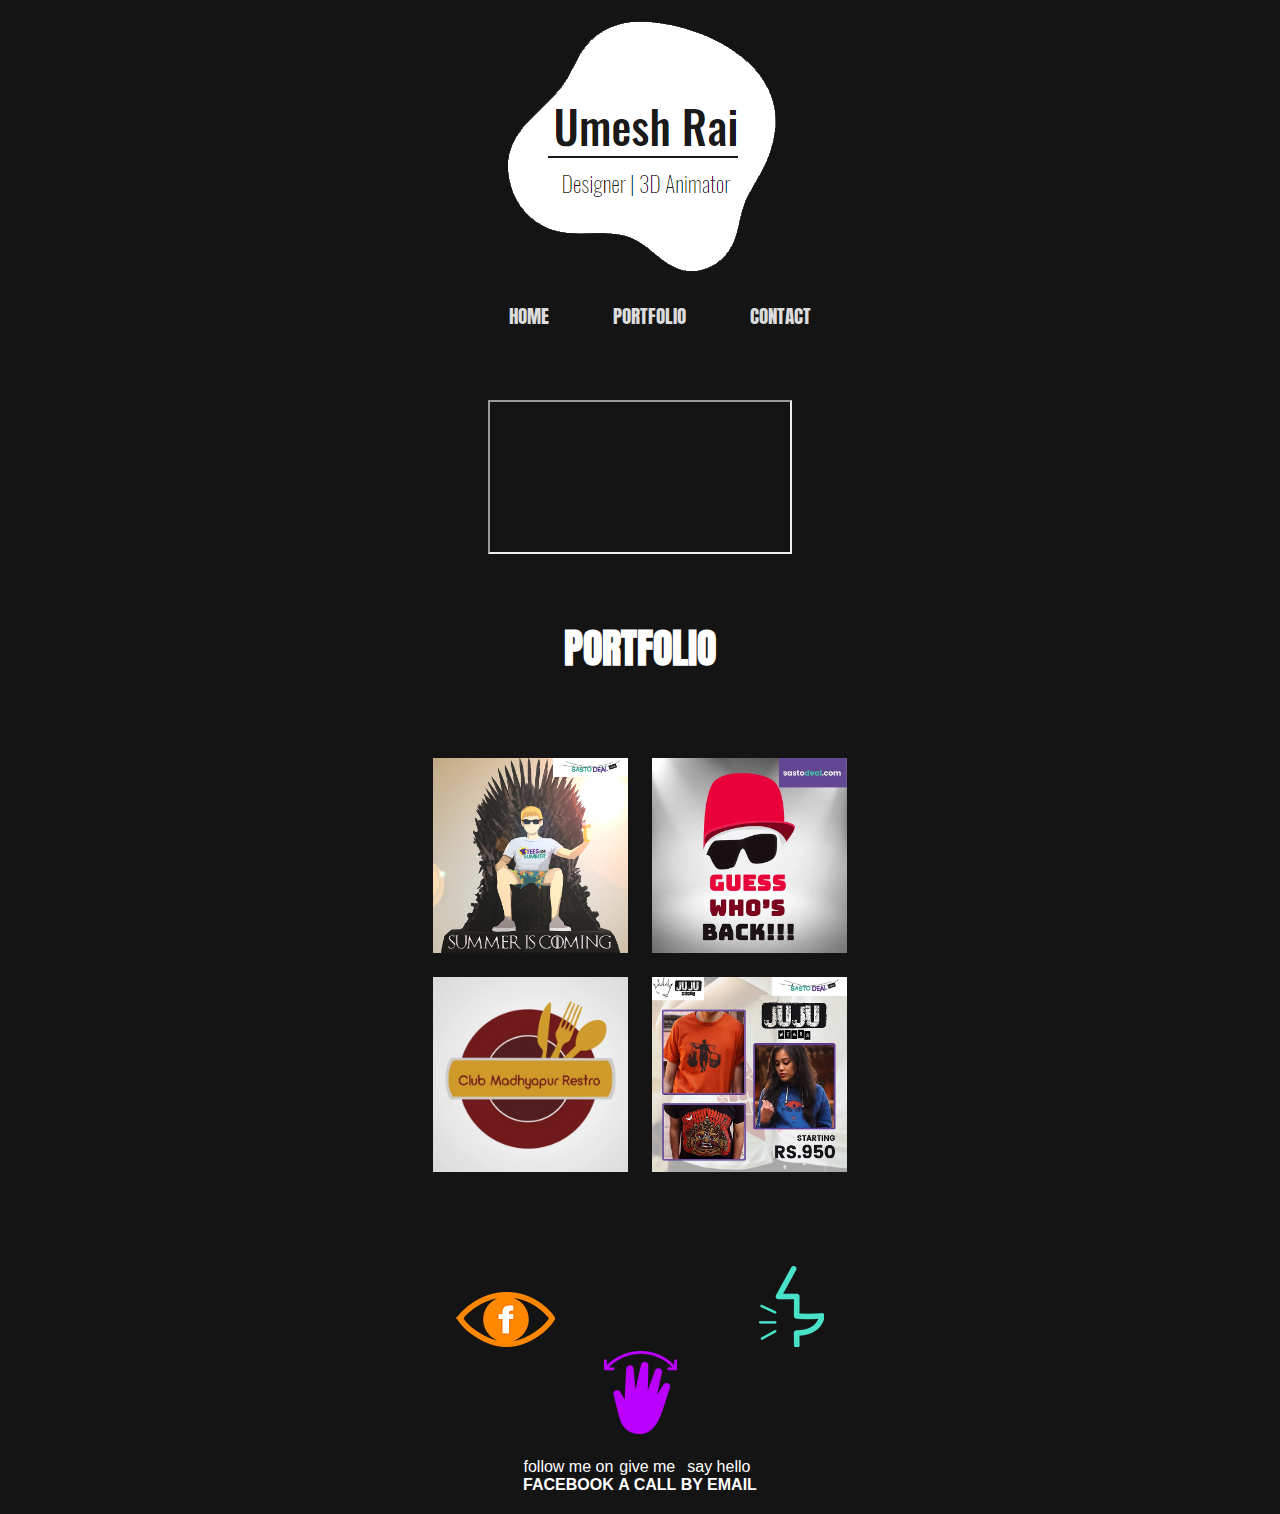
<file: index.html>
<!DOCTYPE html>
<html lang="en">

<head>
    <meta charset="utf-8">
    <title>Home</title>
    <link rel="stylesheet" href="style.css">
</head>

<body>
    <a href="index.html"><img src="image/logo.png" alt="image of logo"></a>
    <nav class="center">
        <ul>
            <li><a href="index.html">HOME</a> </li>
            <li><a href="portfolio.html">PORTFOLIO</a> </li>
            <li><a href="contact.html">CONTACT</a></li>
        </ul>
    </nav>
    <div class="center">
    <iframe class="centerframe" src="https://www.youtube.com/embed/HvSUJSvcFPE"
        allow="accelerometer; autoplay; encrypted-media; gyroscope; picture-in-picture" allowfullscreen></iframe>
    </div>
    <h1>PORTFOLIO</h1>
    <div class="port">
            <span><img class="img-square" src="image/brand5.jpg" alt="brand1"></span>
            <span><img class="img-square" src="image/brand6.jpg" alt="brand2"></span>
            <span><img class="img-square" src="image/brand3.jpg" alt="brand3"></span>
            <span><img class="img-square" src="image/brand2.jpg" alt="brand4"></span>
    </div>
    <div class="contactmee">
            <span><img class="homepagefollow" src="image/fb.webp" alt="brand1"></span>
            <span><img class="homepagefollow" src="image/call.webp" alt="brand2"></span>
            <span><img class="homepagefollow" src="image/email.webp" alt="brand3"></span>
    </div>
    <div class="contactmee">
        <div class="homepagefollow">
            <span>follow me on<br><b> FACEBOOK</b></span>
            <span>give me<br><b> A CALL</b></span>
            <span>say hello<br><b> BY EMAIL</b></span>
        </div>
    </div>
</body>
</html>
</file>
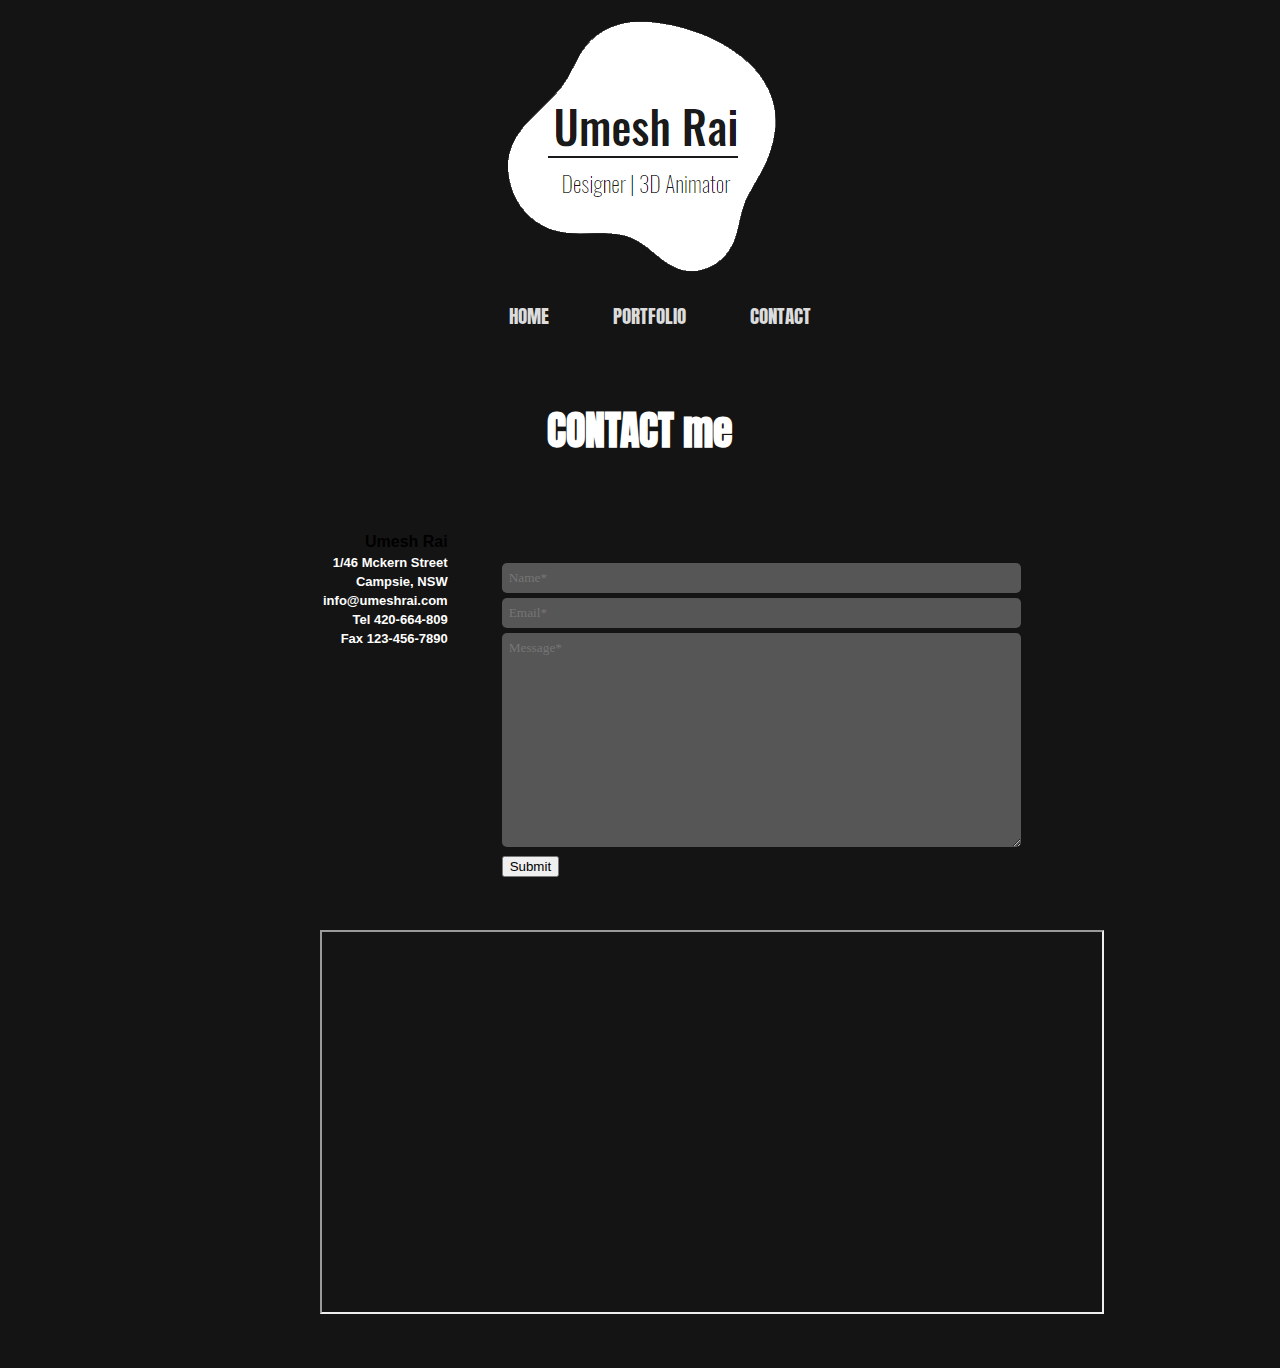
<file: contact.html>
<!DOCTYPE html>
<html lang="en">

<head>
  <meta charset="utf-8">
  <title>Contact</title>
  <link rel="stylesheet" href="style.css">
</head>

<body>
  <a href="index.html"><img src="image/logo.png" alt="image of logo"></a>
  <nav class="center">
    <ul>
      <li><a href="index.html">HOME</a> </li>
      <li><a href="portfolio.html">PORTFOLIO</a> </li>
      <li><a href="contact.html">CONTACT</a></li>
    </ul>
  </nav>
  <h1>CONTACT me</h1>
  <table>
    <tr>
      <th>
        <div class="myinfo">
          <p>
            Umesh Rai
          </p>
          <p class="font-8">1/46 Mckern Street</p>
          <p class="font-8">Campsie, NSW</p>
          <p class="font-8">info@umeshrai.com</p>
          <p class="font-8">Tel 420-664-809</p>
          <p class="font-8">Fax 123-456-7890</p>
        
        </div>
      </th>
      <th>
        <div class="container">
          <form action="404_ERROR.html">

            <label for="fname"></label>
            <input type="text" id="fname" name="firstname" placeholder="Name*">

            <label for="Email"></label>
            <input type="text" id="Email" name="lastname" placeholder="Email*">

            <label for="subject"></label>
            <textarea id="subject" name="subject" placeholder="Message*"></textarea>

            <input type="submit" value="Submit">

          </form>
        </div>
      </th>
    </tr>
  </table>



  <div class="center"><iframe width="780" height="380"
      src="https://maps.google.com/maps?width=700&amp;height=440&amp;hl=en&amp;q=4%20grainger%20ave%20ashfield+(Title)&amp;ie=UTF8&amp;t=&amp;z=15&amp;iwloc=B&amp;output=embed"
      ></iframe></div>
</body>

</html>
</file>
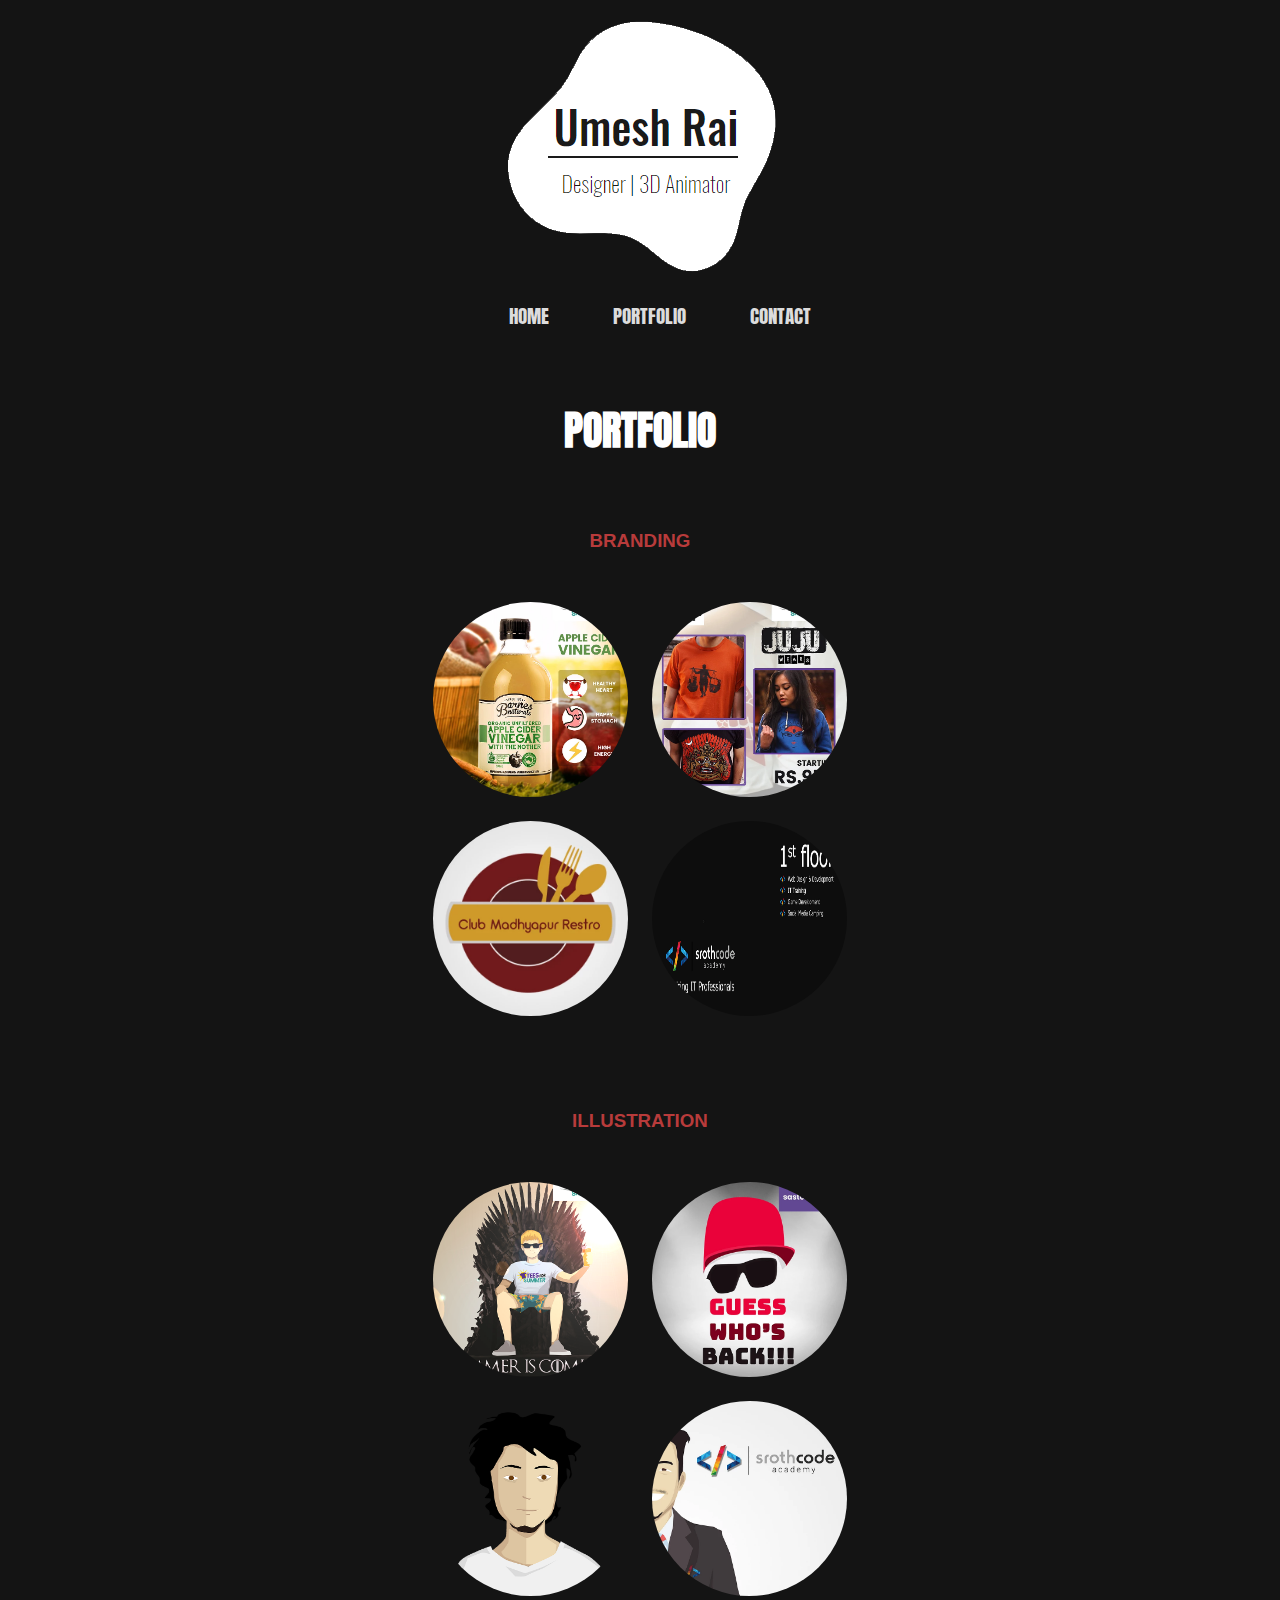
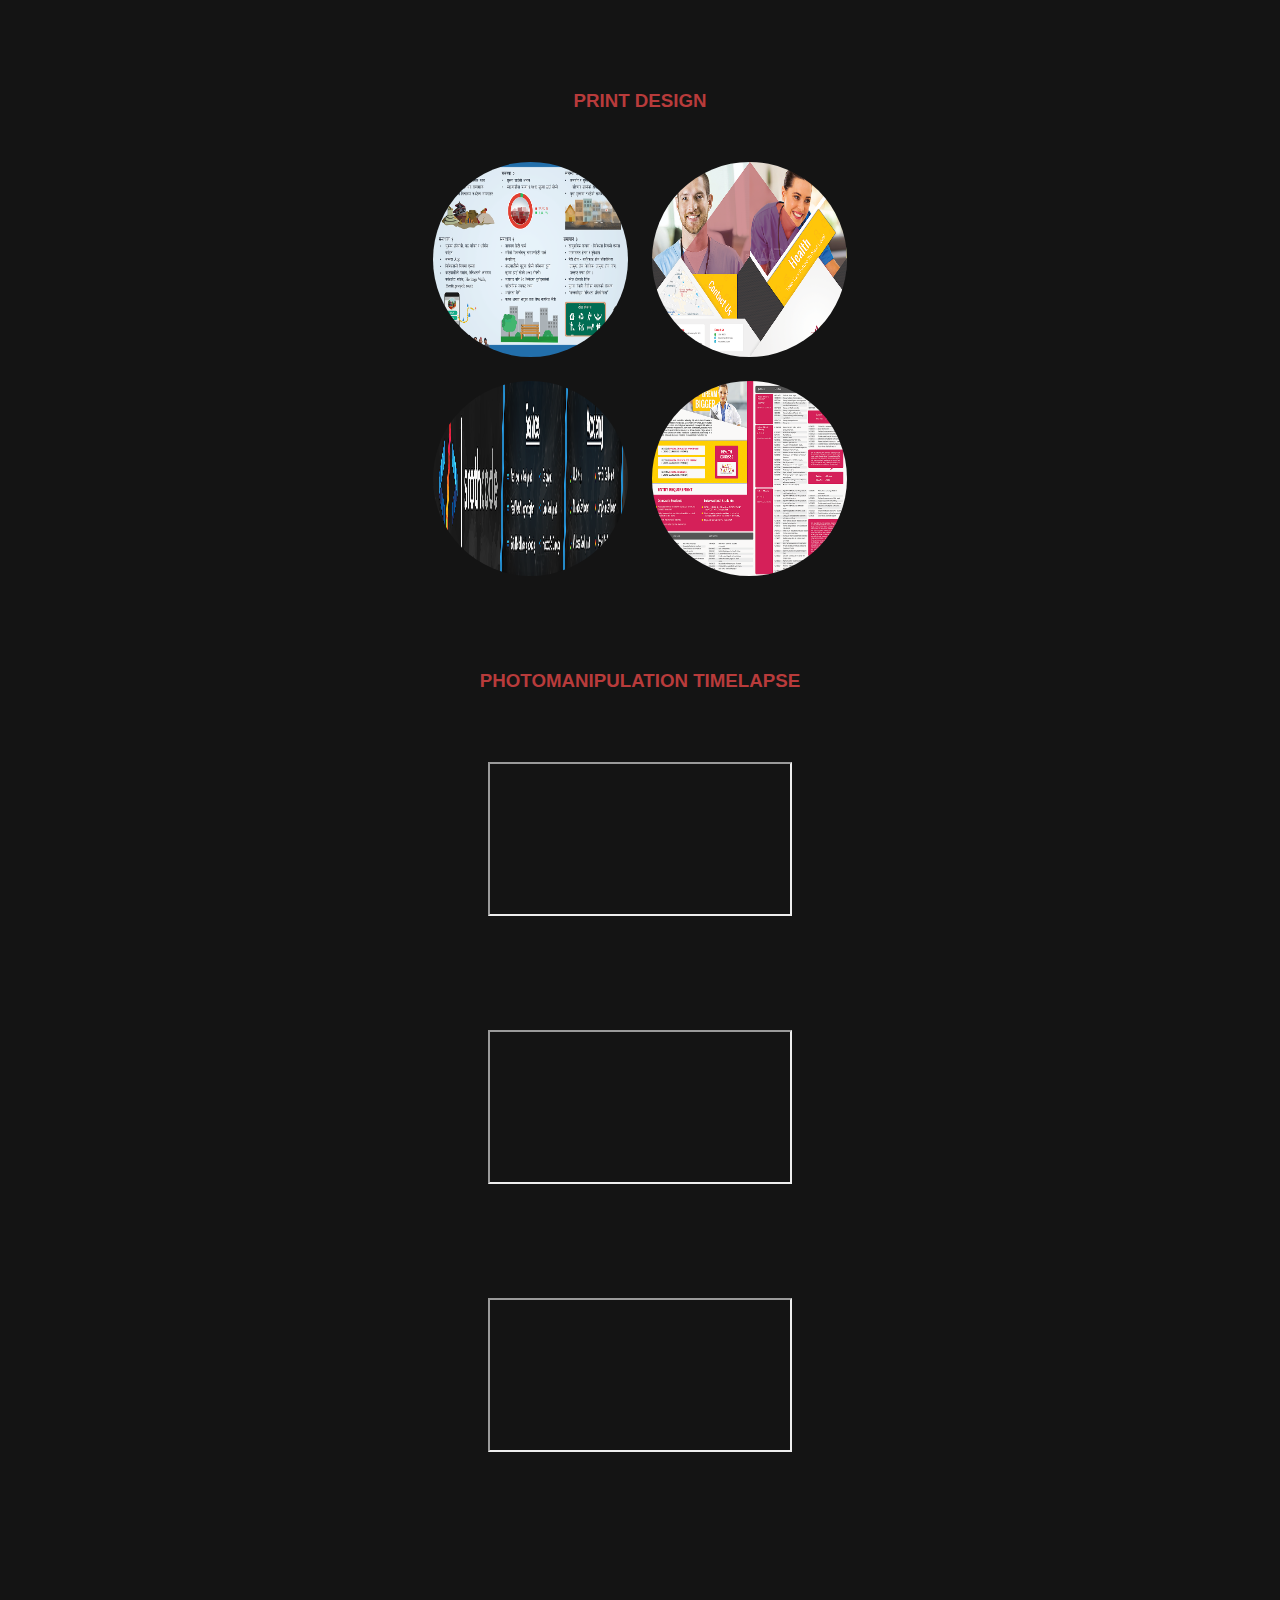
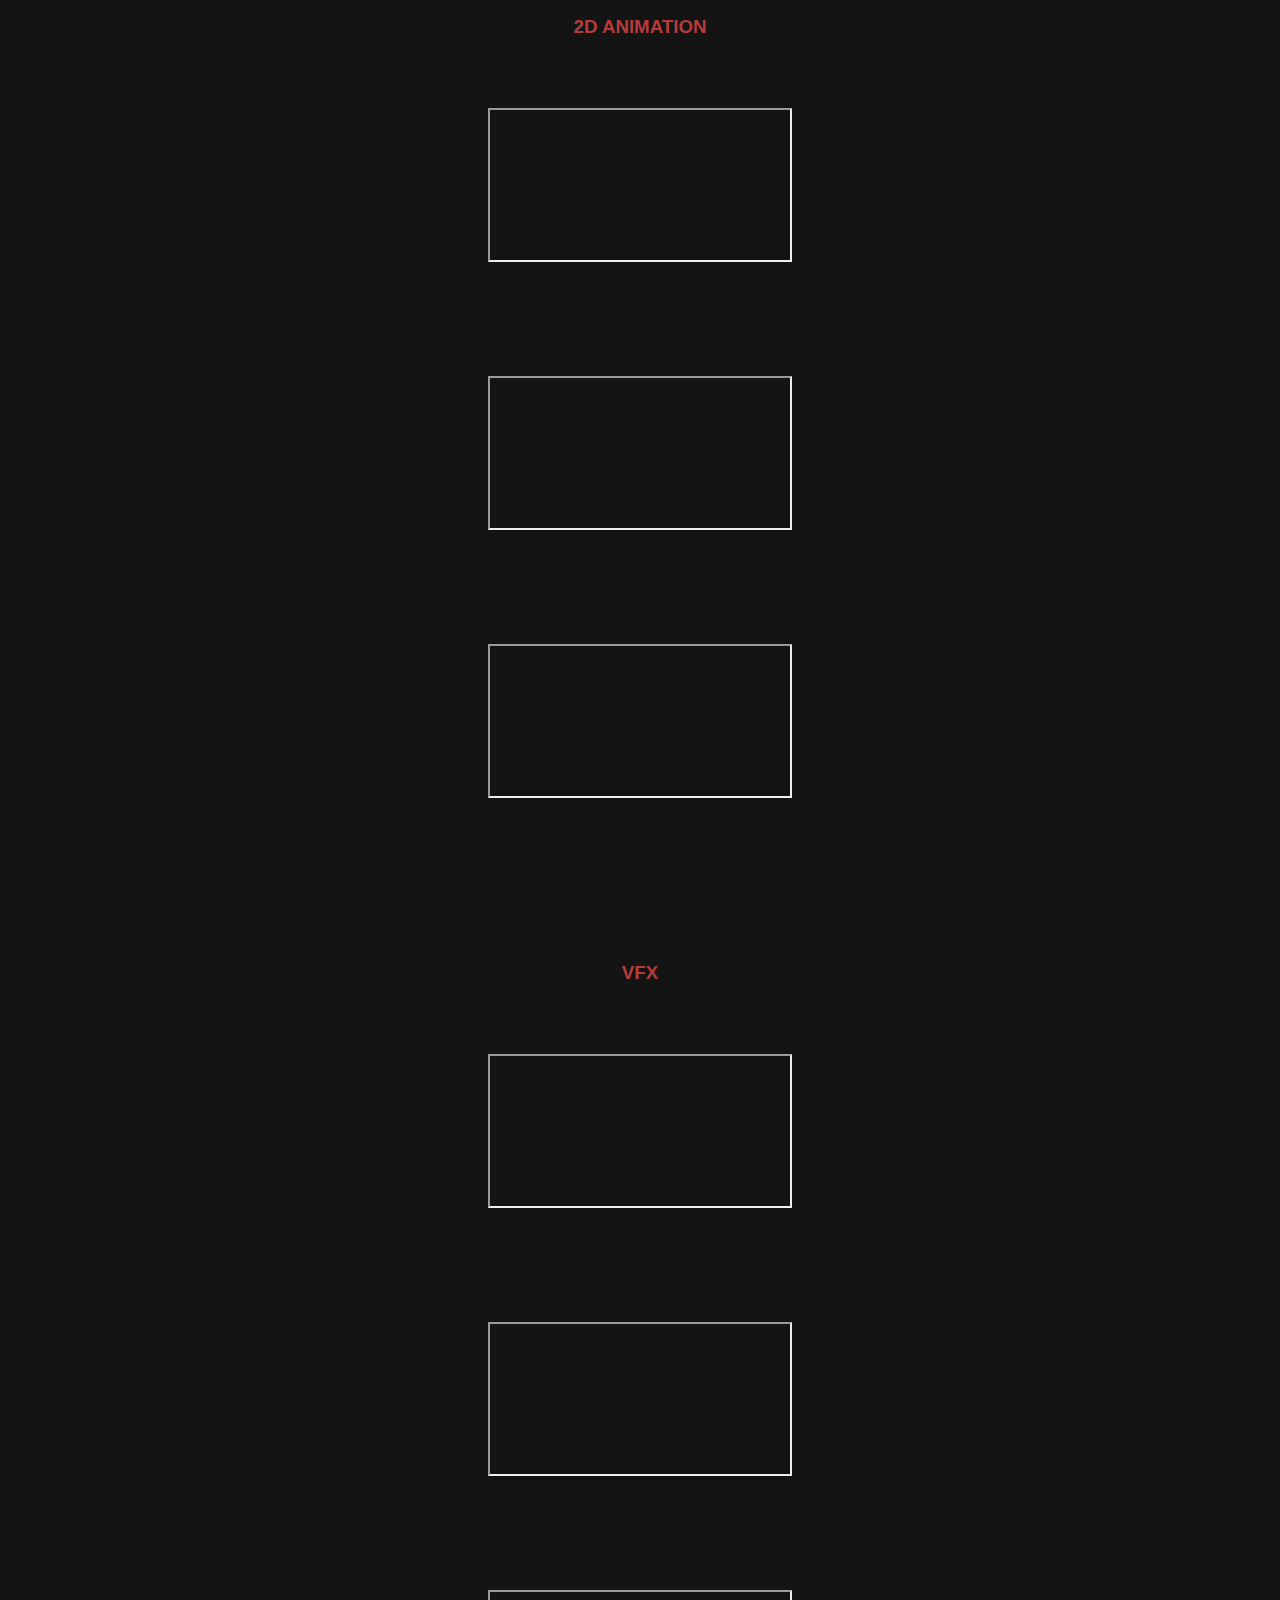
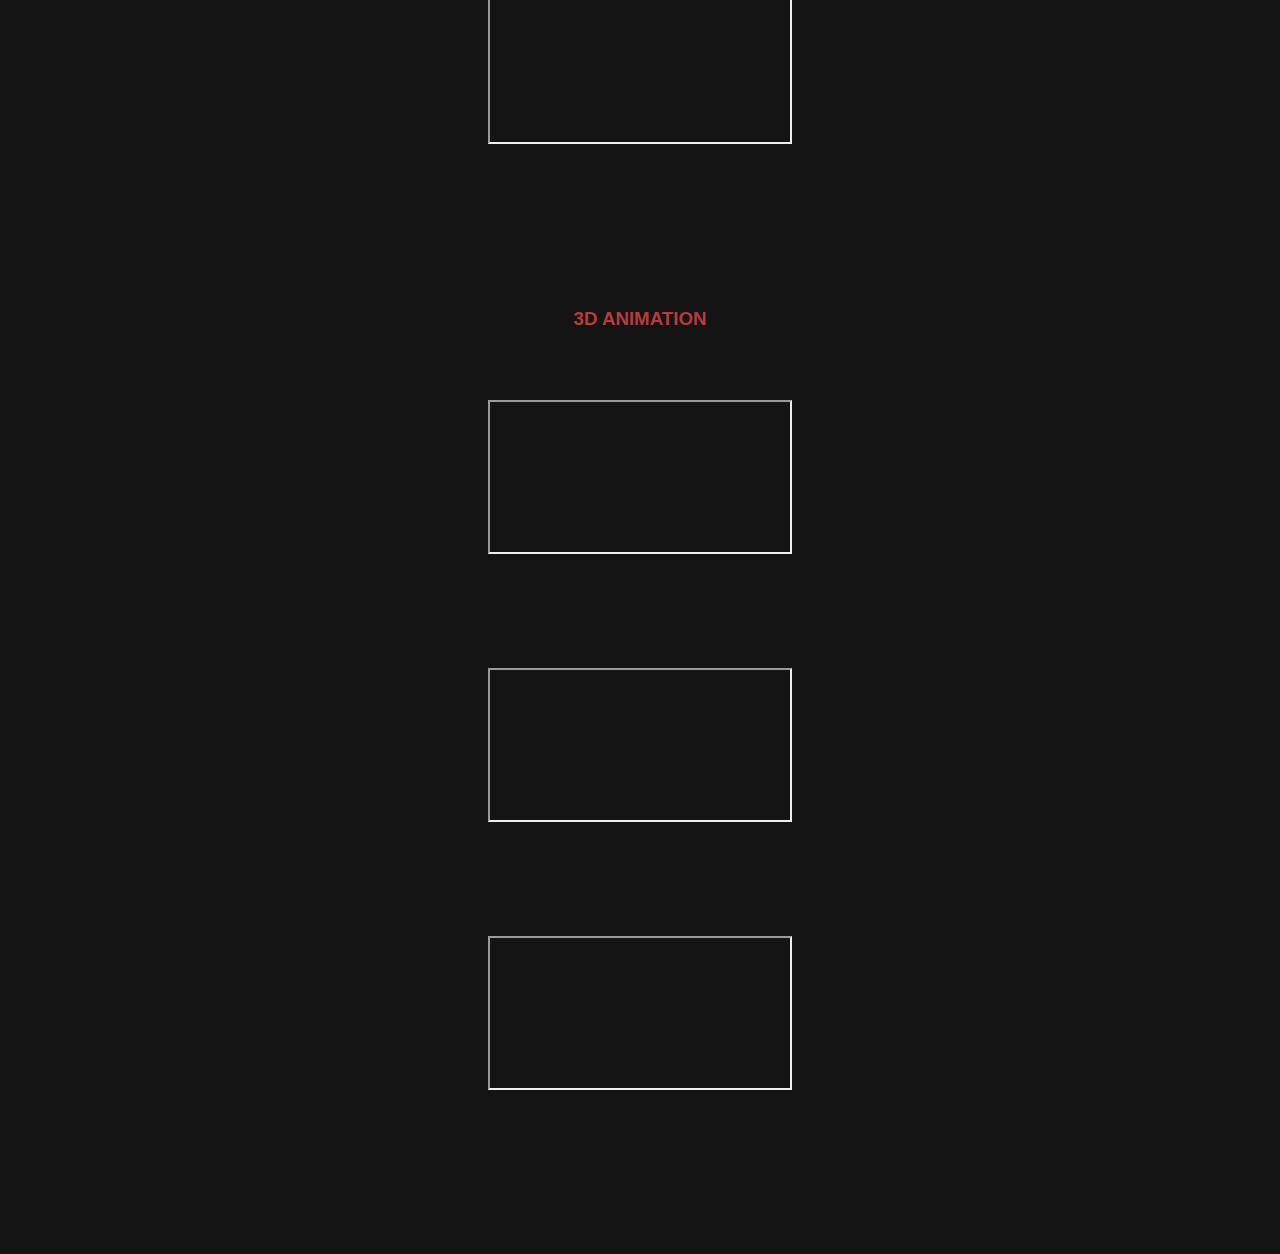
<file: portfolio.html>
<!DOCTYPE html>
<html lang="en">

<head>
    <meta charset="utf-8">
    <title>Portfolio</title>
    <link rel="stylesheet" href="style.css">
</head>

<body>
    <a href="index.html"><img src="image/logo.png" alt="image of logo"></a>
    <nav class="center">
        <ul>
            <li><a href="index.html">HOME</a> </li>
            <li><a href="portfolio.html">PORTFOLIO</a> </li>
            <li><a href="contact.html">CONTACT</a></li>
        </ul>
    </nav>
    <h1>PORTFOLIO</h1>
    <h3 class="center">BRANDING</h3>
    <div class="port">
        <span>
           <img class="img-grid" src="image/brand1.jpg" alt="brand1">
        </span>
        <span>
          <img class="img-grid" src="image/brand2.jpg" alt="brand2">
        </span>
        <span>
           <img class="img-grid" src="image/brand3.jpg" alt="brand3">
        </span>
        <span>
           <img class="img-grid" src="image/brand4.jpg" alt="brand4">
        </span>
    </div>
    <h3 class="center">ILLUSTRATION</h3>
    <div class="port">
        <span>
            <img class="img-grid" src="image/brand5.jpg" alt="brand5">
        </span>
        <span>
            <img class="img-grid" src="image/brand6.jpg" alt="brand6">
        </span>
        <span>
            <img class="img-grid" src="image/brand7.png" alt="brand7">
        </span>
        <span>
            <img class="img-grid" src="image/brand8.jpg" alt="brand8">
        </span>
    </div>
    <h3 class="center">PRINT DESIGN</h3>
    <div class="port">
        <span>
            <img class="img-grid" src="image/brand9.webp" alt="brand9">
        </span>
        <span>
            <img class="img-grid" src="image/brand10.png" alt="brand10">
        </span>
        <span>
           <img class="img-grid" src="image/brand11.webp" alt="brand11">
        </span>
        <span>
            <img class="img-grid" src="image/brand12.webp" alt="brand12">
        </span>
    </div>
    <h3 class="center">PHOTOMANIPULATION TIMELAPSE</h3>
    <div class="port">
        <span class="smallvid">
            
                <iframe class="center" src="https://www.youtube.com/embed/F_li6OTga5w"
                    allow="accelerometer; autoplay; encrypted-media; gyroscope; picture-in-picture"
                    allowfullscreen></iframe>
          
        </span>
        <span class="smallvid">
            
                <iframe class="center" src="https://www.youtube.com/embed/OPORoEjzyuo"
                    allow="accelerometer; autoplay; encrypted-media; gyroscope; picture-in-picture"
                    allowfullscreen></iframe>
            
        </span>
        <span class="smallvid">
            
                <iframe class="center" src="https://www.youtube.com/embed/zwM6WMv_Fs8" 
                    allow="accelerometer; autoplay; encrypted-media; gyroscope; picture-in-picture"
                    allowfullscreen></iframe>
           
        </span>
    </div>

    <h3 class="center">2D ANIMATION</h3>
    <div class="port">
        <span class="smallvid">
            
                <iframe class="center" src="https://www.youtube.com/embed/CpXGm4Zrpfs"
                    allow="accelerometer; autoplay; encrypted-media; gyroscope; picture-in-picture"
                    allowfullscreen></iframe>
          
        </span>
        <span class="smallvid">
            
                <iframe class="center"  src="https://www.youtube.com/embed/2CzybSctYv8"
                     allow="accelerometer; autoplay; encrypted-media; gyroscope; picture-in-picture"
                    allowfullscreen></iframe>
            
        </span>
        <span class="smallvid">
            
                <iframe class="center"  src="https://www.youtube.com/embed/eqOQFYdvHgY"
                     allow="accelerometer; autoplay; encrypted-media; gyroscope; picture-in-picture"
                    allowfullscreen></iframe>
           
        </span>
    </div>

    <h3 class="center">VFX</h3>
    <div class="port">
        <span class="smallvid">
            
                <iframe class="center"  src="https://www.youtube.com/embed/yn6ZubxwlWY"
                     allow="accelerometer; autoplay; encrypted-media; gyroscope; picture-in-picture"
                    allowfullscreen></iframe>
           
        </span>
        <span class="smallvid">
            
                <iframe class="center" src="https://www.youtube.com/embed/DYJHXcR3mdU"
                    allow="accelerometer; autoplay; encrypted-media; gyroscope; picture-in-picture"
                    allowfullscreen></iframe>
            
        </span>
        <span class="smallvid">
            
                <iframe class="center"  src="https://www.youtube.com/embed/COzsz1L3cyM"
                     allow="accelerometer; autoplay; encrypted-media; gyroscope; picture-in-picture"
                    allowfullscreen></iframe>
          
        </span>
    </div>

    <h3 class="center">3D ANIMATION</h3>
    <div class="port">
        <span class="smallvid">
            
                <iframe class="center"  src="https://www.youtube.com/embed/3lRnqoZ5lWU"
                    allow="accelerometer; autoplay; encrypted-media; gyroscope; picture-in-picture"
                    allowfullscreen></iframe>
         
        </span>
        <span class="smallvid">
           
                <iframe class="center" src="https://www.youtube.com/embed/HvSUJSvcFPE"
                   allow="accelerometer; autoplay; encrypted-media; gyroscope; picture-in-picture"
                    allowfullscreen></iframe>
         
        </span>
        <span class="smallvid">
           
                <iframe class="center"src="https://www.youtube.com/embed/JgroYS0zkXU"
                     allow="accelerometer; autoplay; encrypted-media; gyroscope; picture-in-picture"
                    allowfullscreen></iframe>
      
        </span>
    </div>
</body>
</html>
</file>
<file: style.css>
@import url('https://fonts.googleapis.com/css?family=Anton|Rajdhani&display=swap');

body {
    font-family:'Lucida Sans', 'Lucida Sans Regular', 'Lucida Grande', 'Lucida Sans Unicode', Geneva, Verdana, sans-serif;
    background-color: rgb(20, 20, 20);
    margin: auto;
    width: 50%;
    border: 3px
    padding: 10px;
}

nav li{
  font-family: 'Anton', sans-serif;
  font-size: larger;
  text-align: center;
  display: inline;
  padding: 30px;
  border: 8px
}

nav{
  margin-bottom:70px;
}

nav li a{
  color: gainsboro;
  text-decoration: none;
}

nav li a:hover{
  color:#20CE88;
  text-decoration: none;
}

#gmap_canvas img {
  max-width: none;
  background: none; 
}

.center{
  text-align: center;
}

img {
  display: block;
  margin-left: auto;
  margin-right: auto;
}

.container {
  width: 100%;
text-align:left;
margin-left:50px;
margin-top:30px;
}

input[type=text], select, textarea {
  font-family:Cambria, Cochin, Georgia, Times, 'Times New Roman', serif;
    background-color: rgba(86, 86, 86, 1);
    border: 0px solid rgba(83, 57, 19, 1);
    color: #FFFFFF;
    margin: 0 0 5px;
    width: 100%;
    padding:7px;
    border-radius:5px;
}

textarea {
  height:200px;
}

h1{
  font-family: 'Anton', sans-serif;
  color:white;
  text-align:center;
  margin-top:10px;
  margin-bottom:70px;
  font-size:40px;
}

th{

  vertical-align: top;
}

.font-8{
  color:white;
  font-size:13px;
}

h2{
  font-family: 'Anton', sans-serif;
  color:white;
  font-size:35px;
}

.myinfo{
  text-align: right;
}

p{
  margin-top: 0px;
  margin-bottom: 4px;
  margin-right: 0px;
  margin-left: 0px;
}

table{
  margin-bottom:50px;
}

.img-grid{
  border-radius:50%;
  height:195px;
  width:195px;
  padding:10px;
}

.img-square{
  height:195px;
  width:195px;
  padding:10px;
}


span{
  display:inline-block;
}

.port{
  margin-top:40px;
  margin-bottom:80px;
 text-align:center;
}

.contactmee {
  text-align: center;
  margin-bottom:20px;
}

.homepagefollow {
  color:white;
  margin-left:100px;
  margin-right:100px;
  text-align:center;
}

h3{
  color:rgb(184, 59, 59);
  font-weight: bolder;
}

iframe{
  margin-bottom:50px;
}

iframe .centerframe{
  width:1360px;
  height:768px;
  border: 0px;
}

.smallvid{
  padding:30px;
}

.MIDDLE{
  position: fixed;
  top: 50%;
  left:50%;
  font-size:120px;
  font-family:'Anton', sans-serif;
  color:white;
}
</file>
